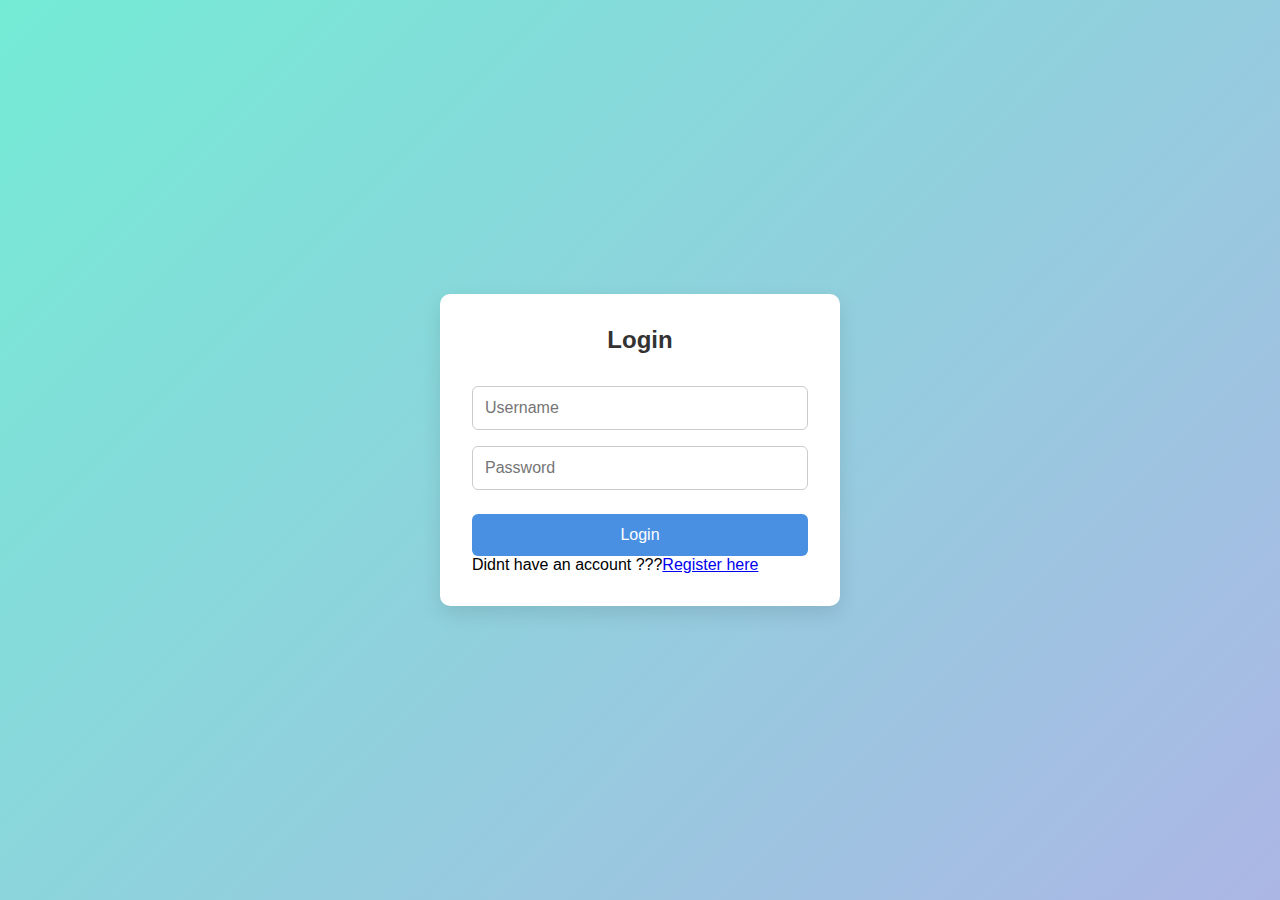
<file: practical1/index.html>
<!-- <!DOCTYPE html>
<html lang="en">
<head>
    <meta charset="UTF-8">
    <meta name="viewport" content="width=device-width, initial-scale=1.0">
    <title>Login</title>
    <link rel="stylesheet" href="style.css">
</head>
<body>
    <form>
    <div class="heading">
        <h1>Login Page</h1>
    </div>
    <div class="elements">
        <h3>Enter your registered username or EmailID</h3>
        <input type="text" placeholder="Enter username/EmailID" , required></input>
        <br>
        <h3>Enter Password</h3>
        <input type="password" name="password" id="pass">
        </input>
        <br>
        <br>
     <input type="button" id="btn" value="Submit">
     <br>

     <h5>Didn't have an account <a href="register.html">Register here</a></h5>
    </div>
</form>
</body>
</html> -->

<!DOCTYPE html>
<html lang="e">
<head>
  <meta charset="UTF-8" />
  <meta name="viewport" content="width=device-width, initial-scale=1.0"/>
  <title>Login Page</title>
  <style>
    * {
      margin: 0;
      padding: 0;
      box-sizing: border-box;
      font-family: 'Segoe UI', Tahoma, Geneva, Verdana, sans-serif;
    }

    body {
      display: flex;
      align-items: center;
      justify-content: center;
      min-height: 100vh;
      background: linear-gradient(135deg, #74ebd5, #acb6e5);
    }

    .login-container {
      background-color: #fff;
      padding: 2rem;
      border-radius: 10px;
      width: 100%;
      max-width: 400px;
      box-shadow: 0 8px 20px rgba(0, 0, 0, 0.1);
    }

    .login-container h2 {
      text-align: center;
      margin-bottom: 1.5rem;
      color: #333;
    }

    .login-container input {
      width: 100%;
      padding: 0.75rem;
      margin: 0.5rem 0;
      border: 1px solid #ccc;
      border-radius: 6px;
      font-size: 1rem;
    }

    .login-container button {
      width: 100%;
      padding: 0.75rem;
      background-color: #4a90e2;
      color: white;
      border: none;
      border-radius: 6px;
      font-size: 1rem;
      margin-top: 1rem;
      cursor: pointer;
      transition: background-color 0.3s ease;
    }

    .login-container button:hover {
      background-color: #357ab8;
    }

    @media (max-width: 500px) {
      .login-container {
        margin: 1rem;
        padding: 1.5rem;
      }
    }
  </style>
</head>
<body>
  <div class="login-container">
    <h2>Login</h2>
    <form action="#">
      <input type="text" placeholder="Username" required />
      <input type="password" placeholder="Password" required />
      <button type="submit">Login</button>
          <p>Didnt have an account ???<a href="Register.html">Register here</a></p>
    </form>
  </div>
</body>
</html>
</file>
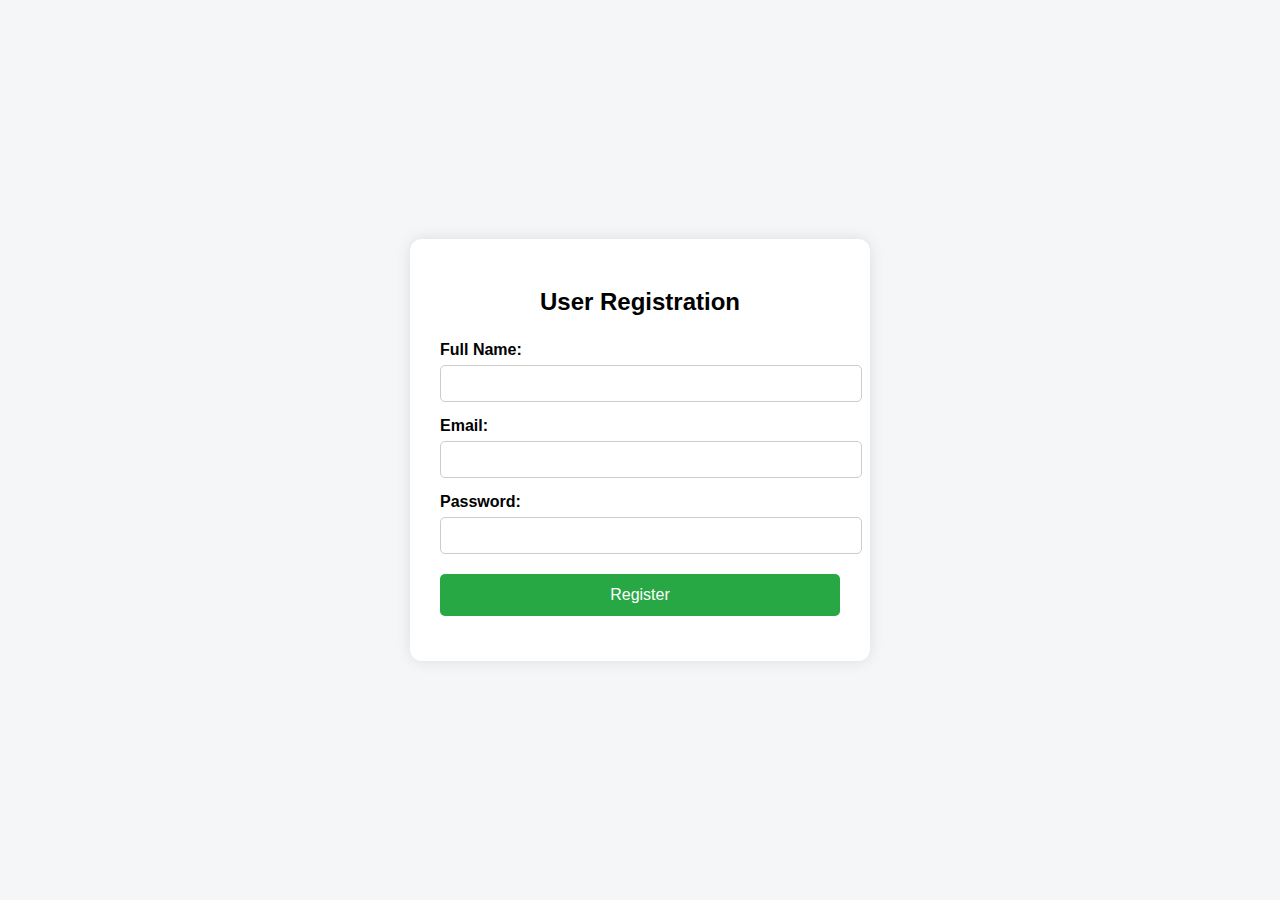
<file: practical7[Jquery]/index.html>
<!DOCTYPE html>
<html lang="en">
<head>
  <meta charset="UTF-8" />
  <meta name="viewport" content="width=device-width, initial-scale=1.0"/>
  <title>User Registration</title>

  <!-- jQuery CDN -->
  <script src="https://code.jquery.com/jquery-3.6.0.min.js"></script>

  <style>
    body {
      font-family: Arial, sans-serif;
      background-color: #f4f6f8;
      display: flex;
      justify-content: center;
      align-items: center;
      height: 100vh;
      margin: 0;
    }

    .container {
      background: white;
      padding: 30px;
      border-radius: 12px;
      box-shadow: 0 0 15px rgba(0, 0, 0, 0.1);
      width: 100%;
      max-width: 400px;
    }

    h2 {
      text-align: center;
      margin-bottom: 25px;
    }

    label {
      font-weight: bold;
      display: block;
      margin-top: 15px;
    }

    input {
      width: 100%;
      padding: 10px;
      margin-top: 6px;
      border: 1px solid #ccc;
      border-radius: 5px;
    }

    button {
      width: 100%;
      padding: 12px;
      margin-top: 20px;
      background-color: #28a745;
      border: none;
      color: white;
      font-size: 16px;
      border-radius: 5px;
      cursor: pointer;
    }

    button:hover {
      background-color: #218838;
    }

    #message {
      margin-top: 15px;
      text-align: center;
      color: #28a745;
      font-weight: bold;
    }

    @media (max-width: 500px) {
      .container {
        padding: 20px;
      }
    }
  </style>
</head>
<body>

  <div class="container">
    <h2>User Registration</h2>
    <form id="registerForm">
      <label for="name">Full Name:</label>
      <input type="text" id="name" name="name" required />

      <label for="email">Email:</label>
      <input type="email" id="email" name="email" required />

      <label for="password">Password:</label>
      <input type="password" id="password" name="password" required />

      <button type="submit">Register</button>
    </form>
    <div id="message"></div>
  </div>

  <script>
    // jQuery form submission
    $(document).ready(function () {
      $('#registerForm').on('submit', function (e) {
        e.preventDefault();

        const name = $('#name').val();
        const email = $('#email').val();
        const password = $('#password').val();

        // Simulate successful registration (for demo)
        $('#message').text(`Welcome, ${name}! Your registration is complete.`);
        $('#registerForm')[0].reset();
      });
    });
  </script>

</body>
</html>
</file>
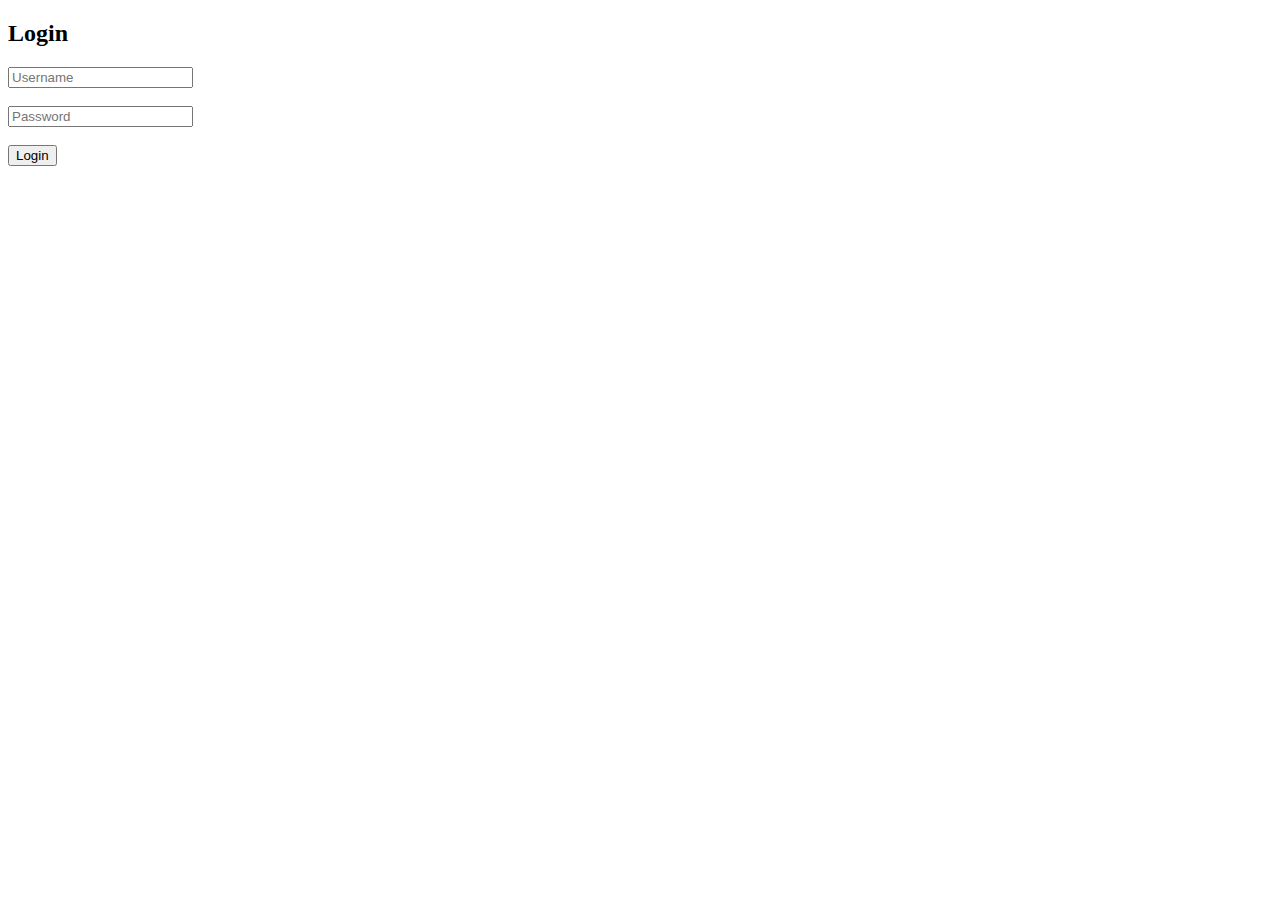
<file: Practical2/auth.html>
<!-- <!DOCTYPE html>
<html>
<head>
  <title>Login</title>
</head>
<body>
  <h2>Login</h2>
  <form id="loginForm">
    <input type="text" id="username" placeholder="Username" required /><br/>
    <input type="password" id="password" placeholder="Password" required /><br/>
    <button type="submit">Login</button>
  </form>
  <div id="message"></div>

  <script src="auth.js"></script>
</body>
</html>

 -->

 <!DOCTYPE html>
<html lang="en">
<head>
  <meta charset="UTF-8">
  <title>Simple Authentication</title>
</head>
<body>

  <h2>Login</h2>
  
  <form id="loginForm">
    <input type="text" id="username" placeholder="Username" required><br><br>
    <input type="password" id="password" placeholder="Password" required><br><br>
    <button type="submit">Login</button>
  </form>

  <p id="message"></p>

  <script>
    // Hardcoded user credentials
    const user = {
      username: "admin",
      password: "12345"
    };

    const form = document.getElementById('loginForm');
    const message = document.getElementById('message');

    form.addEventListener('submit', function(event) {
      event.preventDefault(); // prevent form from submitting normally

      const enteredUsername = document.getElementById('username').value;
      const enteredPassword = document.getElementById('password').value;

      if (enteredUsername === user.username && enteredPassword === user.password) {
        message.style.color = 'green';
        message.textContent = 'Login successful!';
      } else {
        message.style.color = 'red';
        message.textContent = 'Invalid username or password ';
      }
    });
  </script>

</body>
</html>
</file>
<file: practical1/style.css>
body{
    
    background-color: bisque;
}

.heading h1{
    color: rgb(238, 11, 11);
    display: flex; justify-content: center; align-items: center; ;
}
.elements{
    margin-left: 500px;
    padding: 30px 30px;
    background-color: aqua;
    margin-right: 400px;
}
#btn{
    margin-left: 50px;
    background-color: rgb(174, 174, 216);
}
#btn:hover{
    background-color: rgb(39, 39, 190);
}
</file>
